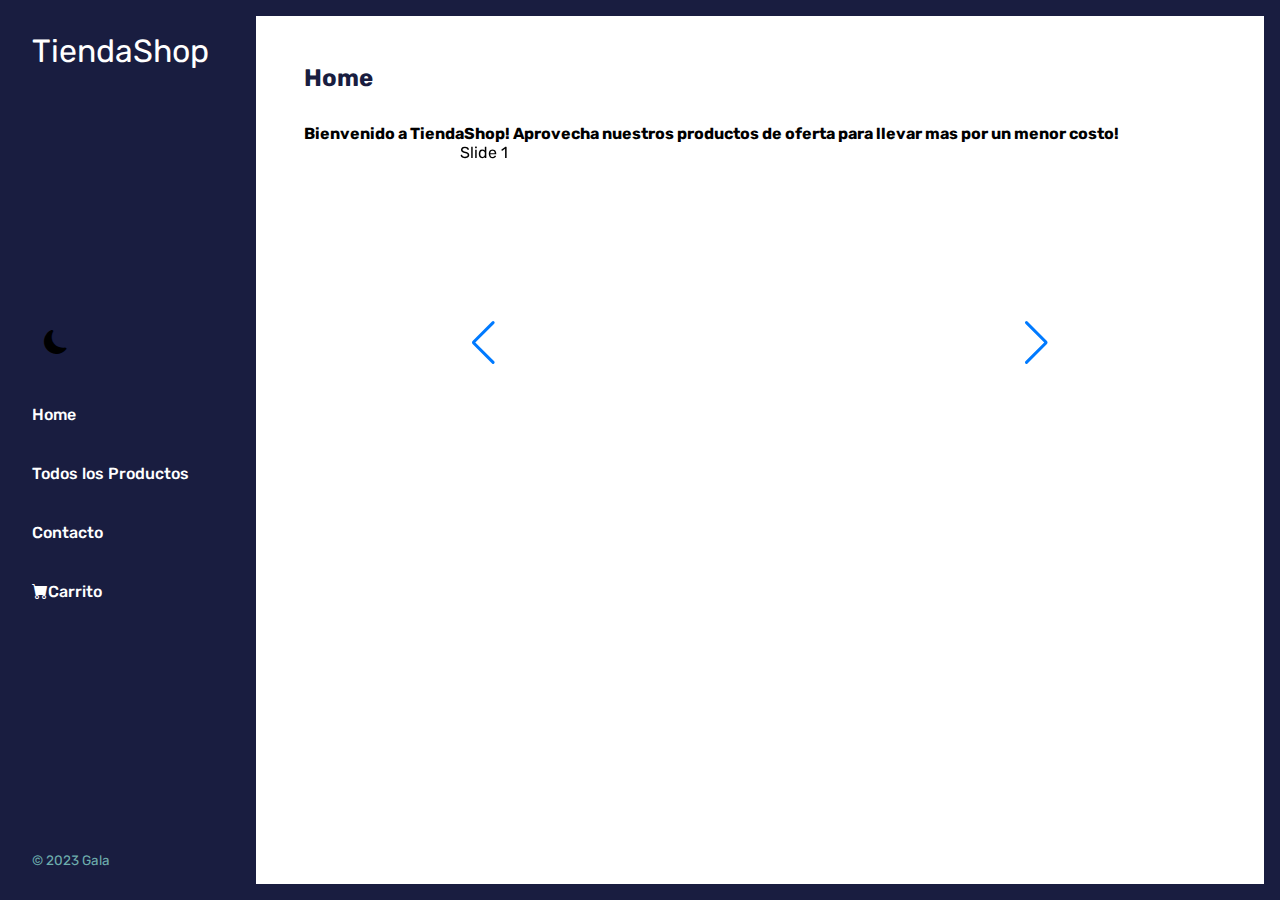
<file: index.html>
<!DOCTYPE html>
<html lang="es">
<head>
    <meta charset="UTF-8">
    <meta name="viewport" content="width=device-width, initial-scale=1.0">
    <link rel="stylesheet" href="https://cdn.jsdelivr.net/npm/bootstrap-icons@1.11.1/font/bootstrap-icons.css">
    <link rel="stylesheet" href="./css/main.css">
    <link href="https://cdn.jsdelivr.net/npm/bootstrap@5.3.2/dist/css/bootstrap.min.css" rel="stylesheet" integrity="sha384-T3c6CoIi6uLrA9TneNEoa7RxnatzjcDSCmG1MXxSR1GAsXEV/Dwwykc2MPK8M2HN" crossorigin="anonymous">
    <link
    rel="stylesheet"
    href="https://cdn.jsdelivr.net/npm/swiper@11/swiper-bundle.min.css"
    />
    <title>Tienda Shop</title>
</head>
<body id="body" class="home-page">
    <div class="barra">
        <aside>
            <header>
                <h1 class="logo">TiendaShop</h1>
            </header>
            <nav>
                <ul class="menu">
                    <li>
                        <button id="modo-oscuro"><i class="bi bi-sun-fill"></i><i class="bi bi-moon-fill"></i></button>
                    </li>
                    <li>
                        <a class="boton-menu" href="./index.html">Home</a>
                    </li>
                    <li>
                        <a class="boton-menu" href="./pages/productos.html">Todos los Productos</a>
                    </li>
                    <li>
                        <a class="boton-menu" href="./pages/contactos.html">Contacto</a>
                    </li>
                    <li>
                        <a class="boton-carrito boton-menu" href="./pages/carrito.html"><i class="bi bi-cart-fill"></i>Carrito <span class="numero"> </span></a>
                    </li>
                </ul>
            </nav>
            <footer>
              <p class="texto-footer">© 2023 Gala</p>
          </footer>
        </aside>
        <main>
            <h2 class="titulo-principal">Home</h2>
            <h4 class="texto">Bienvenido a TiendaShop!
                
                Aprovecha nuestros productos de oferta para llevar mas por un menor costo!
            </h4>
            <div class="swiper">
                <!-- Additional required wrapper -->
                <div class="swiper-wrapper">
                  <!-- Slides -->
                  <div class="swiper-slide">Slide 1</div>
                  <div class="swiper-slide">Slide 2</div>
                  <div class="swiper-slide">Slide 3</div>
                  ...
                </div>
                <!-- If we need pagination -->
                <div class="swiper-pagination"></div>
              
                <!-- If we need navigation buttons -->
                <div class="swiper-button-prev"></div>
                <div class="swiper-button-next"></div>
              
                <!-- If we need scrollbar -->
                <div class="swiper-scrollbar"></div>
              </div>
        </main>
    </div>
    <script src="https://cdn.jsdelivr.net/npm/swiper@11/swiper-bundle.min.js"></script>
    <script src="./js/main.js"></script>
</body>
</html>
</file>
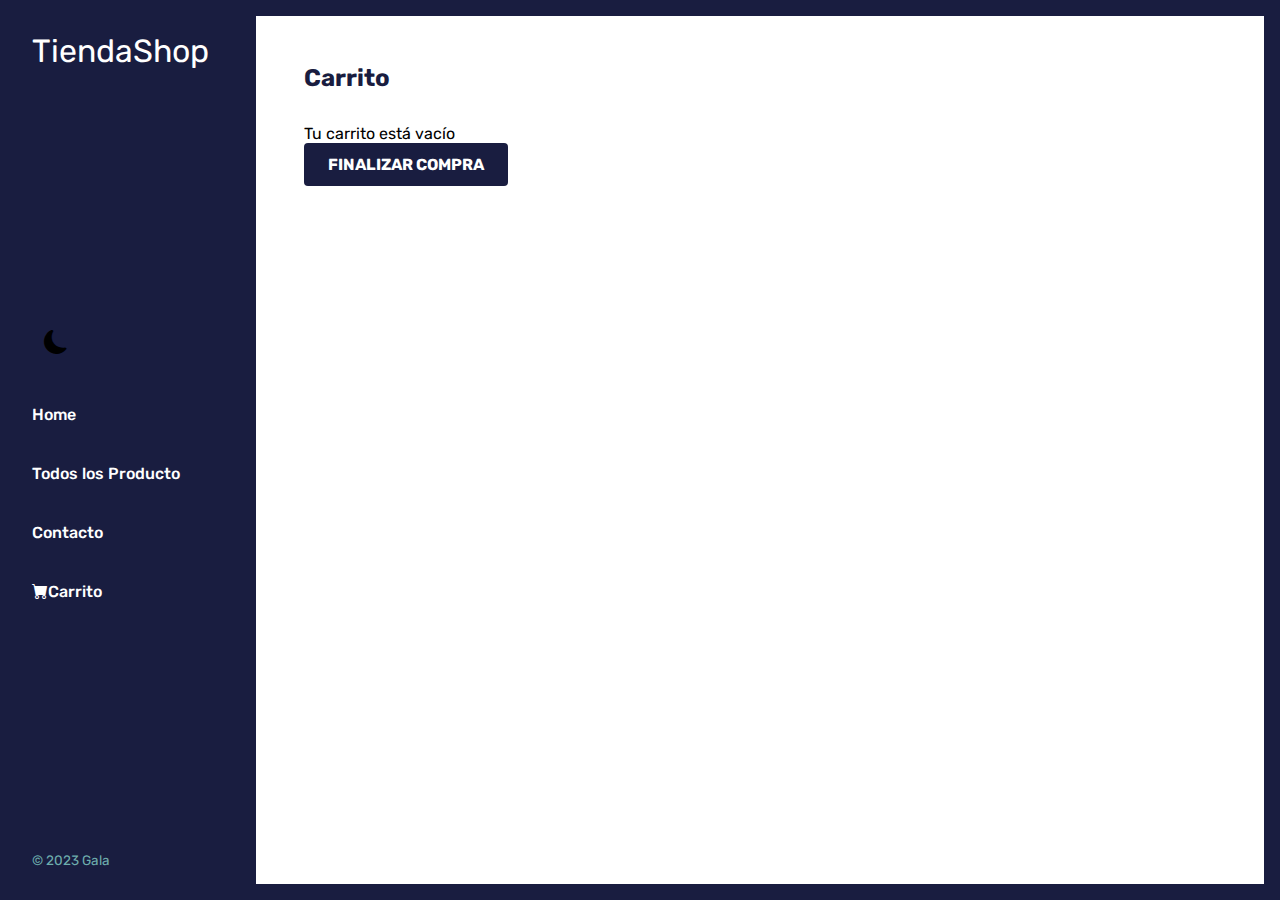
<file: pages/carrito.html>
<!DOCTYPE html>
<html lang="es">
<head>
    <meta charset="UTF-8">
    <meta name="viewport" content="width=device-width, initial-scale=1.0">
    <link rel="stylesheet" href="https://cdn.jsdelivr.net/npm/bootstrap-icons@1.11.1/font/bootstrap-icons.css">
    <link rel="stylesheet" href="../css/main.css">
    <link href="https://cdn.jsdelivr.net/npm/bootstrap@5.3.2/dist/css/bootstrap.min.css" rel="stylesheet" integrity="sha384-T3c6CoIi6uLrA9TneNEoa7RxnatzjcDSCmG1MXxSR1GAsXEV/Dwwykc2MPK8M2HN" crossorigin="anonymous">
    <title>Carrito de Compra</title>
</head>
<body id="body" class="carrito">
  <div class="barra">
      <aside>
          <header>
              <h1 class="logo">TiendaShop</h1>
          </header>
          <nav>
              <ul class="menu">
                <li>
                    <button id="modo-oscuro"><i class="bi bi-sun-fill"></i><i class="bi bi-moon-fill"></i></button>
                </li>
                <li>
                    <a class="boton-menu" href="../index.html">Home</a>
                </li>
                <li>
                    <a class="boton-menu" href="./productos.html">Todos los Producto</a>
                </li>
                <li>
                    <a class="boton-menu" href="./contactos.html">Contacto</a>
                </li>
                  <li>
                    <a class="boton-carrito active boton-menu" href="carrito.html"><i class="bi bi-cart-fill"></i>Carrito</a>
                </li>
              </ul>
          </nav>
          <footer>
            <p class="texto-footer">© 2023 Gala</p>
        </footer>
      </aside>
      <main>
          <h2 class="titulo-principal">Carrito</h2>
          <div class="carrito-container">

            <div id="mensaje-compra">
                <div id="carrito-vacio" class="carrito-vacio"></div>
            </div>
            <div id="carrito-productos">
            </div>
            <div id="total"></div>
              <p class="carrito-compra oculto"></p>
          </div>
          <button id="finalizar-compra" class="finalizar-compra">Finalizar Compra</button>

      </main>
  </div>
  <script src="https://cdn.jsdelivr.net/npm/bootstrap@5.3.2/dist/js/bootstrap.bundle.min.js" integrity="sha384-C6RzsynM9kWDrMNeT87bh95OGNyZPhcTNXj1NW7RuBCsyN/o0jlpcV8Qyq46cDfL" crossorigin="anonymous"></script>
  <script src="../js/main.js"></script>
</body>
</html>
</file>
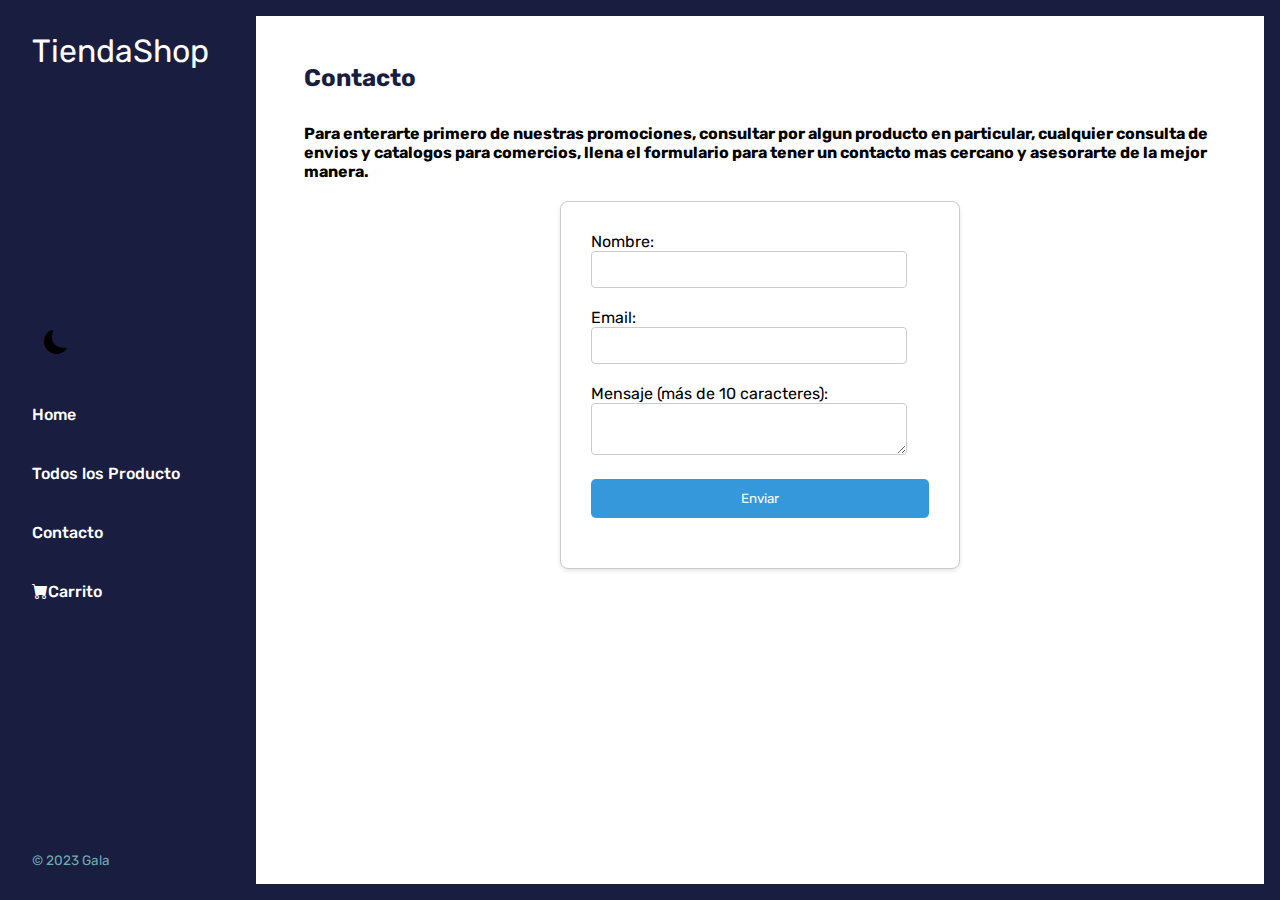
<file: pages/contactos.html>
<!DOCTYPE html>
<html lang="es">
<head>
    <meta charset="UTF-8">
    <meta name="viewport" content="width=device-width, initial-scale=1.0">
    <link rel="stylesheet" href="https://cdn.jsdelivr.net/npm/bootstrap-icons@1.11.1/font/bootstrap-icons.css">
    <link rel="stylesheet" href="../css/main.css">
    <link href="https://cdn.jsdelivr.net/npm/bootstrap@5.3.2/dist/css/bootstrap.min.css" rel="stylesheet" integrity="sha384-T3c6CoIi6uLrA9TneNEoa7RxnatzjcDSCmG1MXxSR1GAsXEV/Dwwykc2MPK8M2HN" crossorigin="anonymous">
    <title>Contacto</title>
</head>
<body id="body" class="contacto-page">
    <div class="barra">
        <aside>
            <header>
                <h1 class="logo">TiendaShop</h1>
            </header>
            <nav>
                <ul class="menu">
                    <li>
                        <button id="modo-oscuro"><i class="bi bi-sun-fill"></i><i class="bi bi-moon-fill"></i></button>
                    </li>
                    <li>
                        <a class="boton-menu" href="../index.html">Home</a>
                    </li>
                    <li>
                        <a class="boton-menu" href="./productos.html">Todos los Producto</a>
                    </li>
                    <li>
                        <a class="boton-menu" href="./contactos.html">Contacto</a>
                    </li>
                    <li>
                        <a class="boton-carrito boton-menu" href="./carrito.html"><i class="bi bi-cart-fill"></i>Carrito <span class="numero"></span></a>
                    </li>
                </ul>
            </nav>
            <footer>
                <p class="texto-footer">© 2023 Gala</p>
            </footer>
        </aside>
        <main>
            <h2 class="titulo-principal">Contacto</h2>
            <h4 class="texto">Para enterarte primero de nuestras promociones, consultar por algun producto en particular, cualquier consulta de envios y catalogos para comercios, llena el formulario para tener un contacto mas cercano y asesorarte de la mejor manera. </h4>
            <div id="formulario"></div>

            <div id="mensajeError" style="display: none; color: red;">Por favor, completa todos los campos correctamente. El mensaje debe tener más de 10 caracteres.</div>

            <div id="mensajeErrorNombre" style="display: none; color: red;">Por favor, ingresa un nombre con más de 3 caracteres.</div>

        </main>
    </div>


    <script src="https://cdn.jsdelivr.net/npm/bootstrap@5.3.2/dist/js/bootstrap.bundle.min.js" integrity="sha384-C6RzsynM9kWDrMNeT87bh95OGNyZPhcTNXj1NW7RuBCsyN/o0jlpcV8Qyq46cDfL" crossorigin="anonymous"></script>
    <script src="../js/main.js"></script>
</body>
</html>
</file>
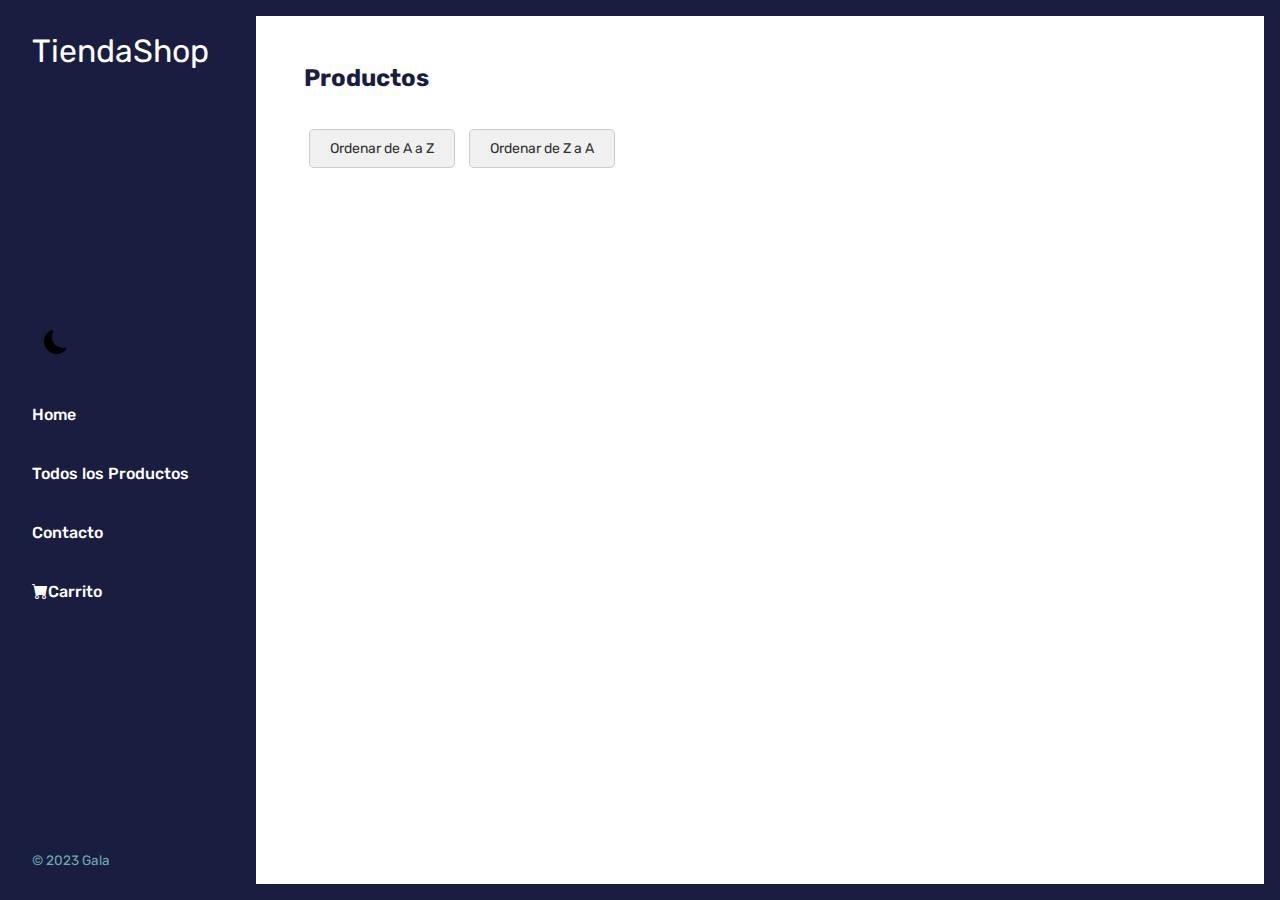
<file: pages/productos.html>
<!DOCTYPE html>
<html lang="es">
<head>
    <meta charset="UTF-8">
    <meta name="viewport" content="width=device-width, initial-scale=1.0">
    <link rel="stylesheet" href="https://cdn.jsdelivr.net/npm/bootstrap-icons@1.11.1/font/bootstrap-icons.css">
    <link rel="stylesheet" href="../css/main.css">
    <link href="https://cdn.jsdelivr.net/npm/bootstrap@5.3.2/dist/css/bootstrap.min.css" rel="stylesheet" integrity="sha384-T3c6CoIi6uLrA9TneNEoa7RxnatzjcDSCmG1MXxSR1GAsXEV/Dwwykc2MPK8M2HN" crossorigin="anonymous">
    <title>TiendaShop</title>
</head>
<body id="body"  class="productos-page">
    <div class="barra">
        <aside>
            <header>
                <h1 class="logo">TiendaShop</h1>
            </header>
            <nav>
                <ul class="menu">
                    <li>
                        <button id="modo-oscuro"><i class="bi bi-sun-fill"></i><i class="bi bi-moon-fill"></i></button>
                    </li>
                    <li>
                        <a class="boton-menu" href="../index.html">Home</a>
                    </li>
                    <li>
                        <a class="boton-menu" href="./productos.html">Todos los Productos</a>
                    </li>
                    <li>
                        <a class="boton-menu" href="./contactos.html">Contacto</a>
                    </li>
                    <li>
                        <a class="boton-carrito boton-menu" href="./carrito.html"><i class="bi-cart-fill"></i>Carrito <span class="numero"></span></a>
                    </li>
                </ul>
            </nav>
            <footer>
                <p class="texto-footer">© 2023 Gala</p>
            </footer>
        </aside>
        <main>
            <h2 class="titulo-principal">Productos</h2>
            <div id="ordenar">
                <button id="ordenarAZ">Ordenar de A a Z</button>
                <button id="ordenarZA">Ordenar de Z a A</button>
            </div>
            <div class="notificacion">Producto agregado al carrito</div>
            <section>
                <div id="productos-lista" class="container">
                </div>        
            </section>
        </main>
    </div>
    <script src="https://cdn.jsdelivr.net/npm/bootstrap@5.3.2/dist/js/bootstrap.bundle.min.js" integrity="sha384-C6RzsynM9kWDrMNeT87bh95OGNyZPhcTNXj1NW7RuBCsyN/o0jlpcV8Qyq46cDfL" crossorigin="anonymous"></script>
    <script src="../js/main.js"></script>
</body>
</html>
</file>
<file: css/main.css>
@import url('https://fonts.googleapis.com/css2?family=Rubik:wght@300;400;500;600;700;800;900&display=swap');

* {
    margin: 0;
    padding: 0;
    box-sizing: border-box;
    font-family: 'rubik', sans-serif;
}
ul {
    list-style: none;
}
.barra {
    display: grid;
    grid-template-columns: 1fr 4fr;
    background-color: rgb(25, 29, 64);
}
aside {
    padding: 2rem;
    color: rgb(255, 255, 255);
    height: 100vh;
    top: 0;
    position: sticky;
    display: flex;
    flex-direction: column;
    justify-content: space-between;
}
.logo {
    font-weight: 400;
    font-size: 2rem;
}
.menu {
    display: flex;
    flex-direction: column;
    gap: 2.5rem; 
    padding-top: 1rem; 
    padding-bottom: 1rem; 
}
.boton-menu{
    background-color: transparent;
    color: white;
    border: 0;
    align-items: center;
    font-weight: 500;
    text-decoration: none;
}

.boton-menu:hover {
    color: rgb(110, 173, 173);
    transition: color 0.3s ease; 
}

.boton-activo {
    background-color: rgba(110, 173, 173, 0.1); /
}

.texto-footer {
    color: rgb(110, 173, 173);
    font-size: .85rem;
}
main {
    background-color: white;
    margin: 1rem;
    padding: 2rem;
    margin-left: 0;
    padding: 3rem;
}
.titulo-principal {
   color: rgb(25, 29, 64);
   margin-bottom: 2rem;
}

.notificacion {
    display: none;
    position: fixed;
    bottom: 20px;
    right: 20px;
    background-color: #333;
    color: white;
    padding: 10px 20px;
    border-radius: 5px;
    z-index: 999;
}

/* estilos del carrusel */

.swiper {
    width: 600px;
    height: 400px;
}
.carrusel-img {
    max-width: 100%;
    max-height: 300px;
    width: auto; 
    height: auto; 
    object-fit: cover; 
}
.swiper-slide {
    position: relative;
}

.oferta-banner {
    position: absolute;
    top: 10px;
    left: 10px;
    background-color: #ff6b6b;
    color: white;
    padding: 4px 8px;
    font-size: 12px;
    font-weight: bold;
    border-radius: 4px;
}


/* Estilos para el botón de compra */
.comprar-button {
    position: absolute; 
    bottom: 10px; 
    font-size: 0.9rem; 
    padding: 8px 12px; 
    right: 10px; 
    z-index: 1; 
    background-color: #3498db;
    color: white;
    border: none;
    border-radius: 5px; 
    padding: 5px 10px; 
    cursor: pointer; 
    transition: background-color 0.3s ease;
}

/* estilos de todos los productos */

.container {
    display: flex;
    flex-wrap: wrap;
    justify-content: space-around;
}

.cards {
    width: 250px;
    height: 350px;
    padding: 20px;
    margin: 20px;
    border-radius: 10px;
    box-shadow: 0 4px 8px rgba(0, 0, 0, 0.1); 
    transition: all 0.3s ease; 
}

.cards:hover {
    transform: translateY(-5px); 
    box-shadow: 0 6px 12px rgba(0, 0, 0, 0.15);
}

.container-img {
    width: 100%;
    height: 200px; 
    border-radius: 10px 10px 0 0; 
    overflow: hidden;
}

.container-img img {
    width: 100%;
    height: 100%;
    object-fit: cover; 
}

.container-title {
    font-size: 1.2rem; 
    margin-bottom: 12px; 
    overflow: hidden;
    text-overflow: ellipsis; 
    white-space: nowrap; 
}

.card h4 {
    font-size: 1rem; 
    margin-bottom: 10px; 
}

.add-button {
    font-size: 0.9rem; 
    padding: 8px 12px; 
    background-color: #3498db;
    color: #fff; 
    border: none;
    border-radius: 5px;
    cursor: pointer;
    transition: background-color 0.3s ease; 
}

.add-button:hover {
    background-color: #2980b9; 
}

/* botones de az y za */

#ordenar button {
    padding: 10px 20px;
    margin: 5px;
    border: 1px solid #ccc;
    background-color: #f0f0f0;
    color: #333;
    font-size: 14px;
    cursor: pointer;
    border-radius: 5px;
}

/* estilo del modo oscuro */

.dark-mode main{
    background-color: rgb(51, 51, 51); 
    color: #b8b9bf; 
}
.dark-mode .barra {
    background-color: rgb(10, 10, 27);
}
.dark-mode .titulo-principal {
    color: white;
}
.dark-mode-form {
    color: rgb(0, 0, 0);
}
/* boton del modo oscuro */

#modo-oscuro {
    border: none;
    background: none;
    cursor: pointer;
    padding: 8px;
    transition: background-color 0.3s, color 0.3s;
}

.dark-mode .producto-carrito h3 {
    color: white;
}

/* Estilos para los íconos de luna y sol dentro del botón */

#modo-oscuro i {
    font-size: 1.5rem;
    margin: 0 4px; 
}

#modo-oscuro i.bi-sun-fill {
    display: none;
}

body.dark-mode #modo-oscuro i.bi-sun-fill {
    display: inline-block;
}

body.dark-mode #modo-oscuro i.bi-moon-fill {
    display: none;
}

#modo-oscuro:hover {
    background-color: rgba(0, 0, 0, 0.1);
    border-radius: 50%; 
}

/* Estilos para los productos en el carrito */

.producto-carrito {
    border: 1px solid #ccc;
    padding: 15px;
    margin-bottom: 20px;
    display: flex;
    align-items: center;
    justify-content: space-between;
    transition: all 0.3s ease; 
}

.producto-carrito img {
    max-width: 80px;
    max-height: 80px;
    margin-right: 20px;
}

.producto-carrito h3 {
    margin: 0;
    font-size: 18px;
    color: #333;
}

.producto-carrito p {
    font-weight: bold;
    margin: 0;
    font-size: 16px;
    color: #888;
}

.producto-carrito:hover {
    box-shadow: 0 0 10px rgba(0, 0, 0, 0.1);
    transform: translateY(-3px);
}

.finalizar-compra {
    background-color: rgb(25, 29, 64);;
    color: white;
    border: none;
    padding: 12px 24px;
    font-size: 16px;
    font-weight: bold;
    text-transform: uppercase;
    border-radius: 4px;
    cursor: pointer;
    transition: background-color 0.3s ease;
}

.finalizar-compra:hover {
    background-color: #e74c3c;
}

/* estilos del formulario */

form {
    max-width: 400px; 
    margin: 20px auto;
    padding: 30px;
    border: 1px solid #ccc;
    border-radius: 8px;
    background: #fff;
    box-shadow: 0 2px 4px rgba(0, 0, 0, 0.1);
}

label, input, textarea {
    margin-bottom: 20px; 
}

input[type="text"],
input[type="email"],
textarea {
    width: calc(100% - 22px); 
    padding: 10px;
    border: 1px solid #ccc;
    border-radius: 5px;
    transition: border-color 0.3s ease; 
}

input[type="text"]:focus,
input[type="email"]:focus,
textarea:focus {
    outline: none;
    border-color: #3498db;
}

input[type="submit"] {
    width: 100%;
    background: #3498db;
    color: white;
    padding: 12px;
    border: none;
    border-radius: 5px;
    cursor: pointer;
    transition: background-color 0.3s ease;
}

input[type="submit"]:hover {
    background: #2980b9; 
}

/* Estilos para resaltar errores del formulario */

input[type="text"], input[type="email"], textarea {
    border: 1px solid #ccc;
    border-radius: 4px;
}

input[type="text"]:invalid, input[type="email"]:invalid, textarea:invalid {
    border: 1px solid red;
}
</file>
